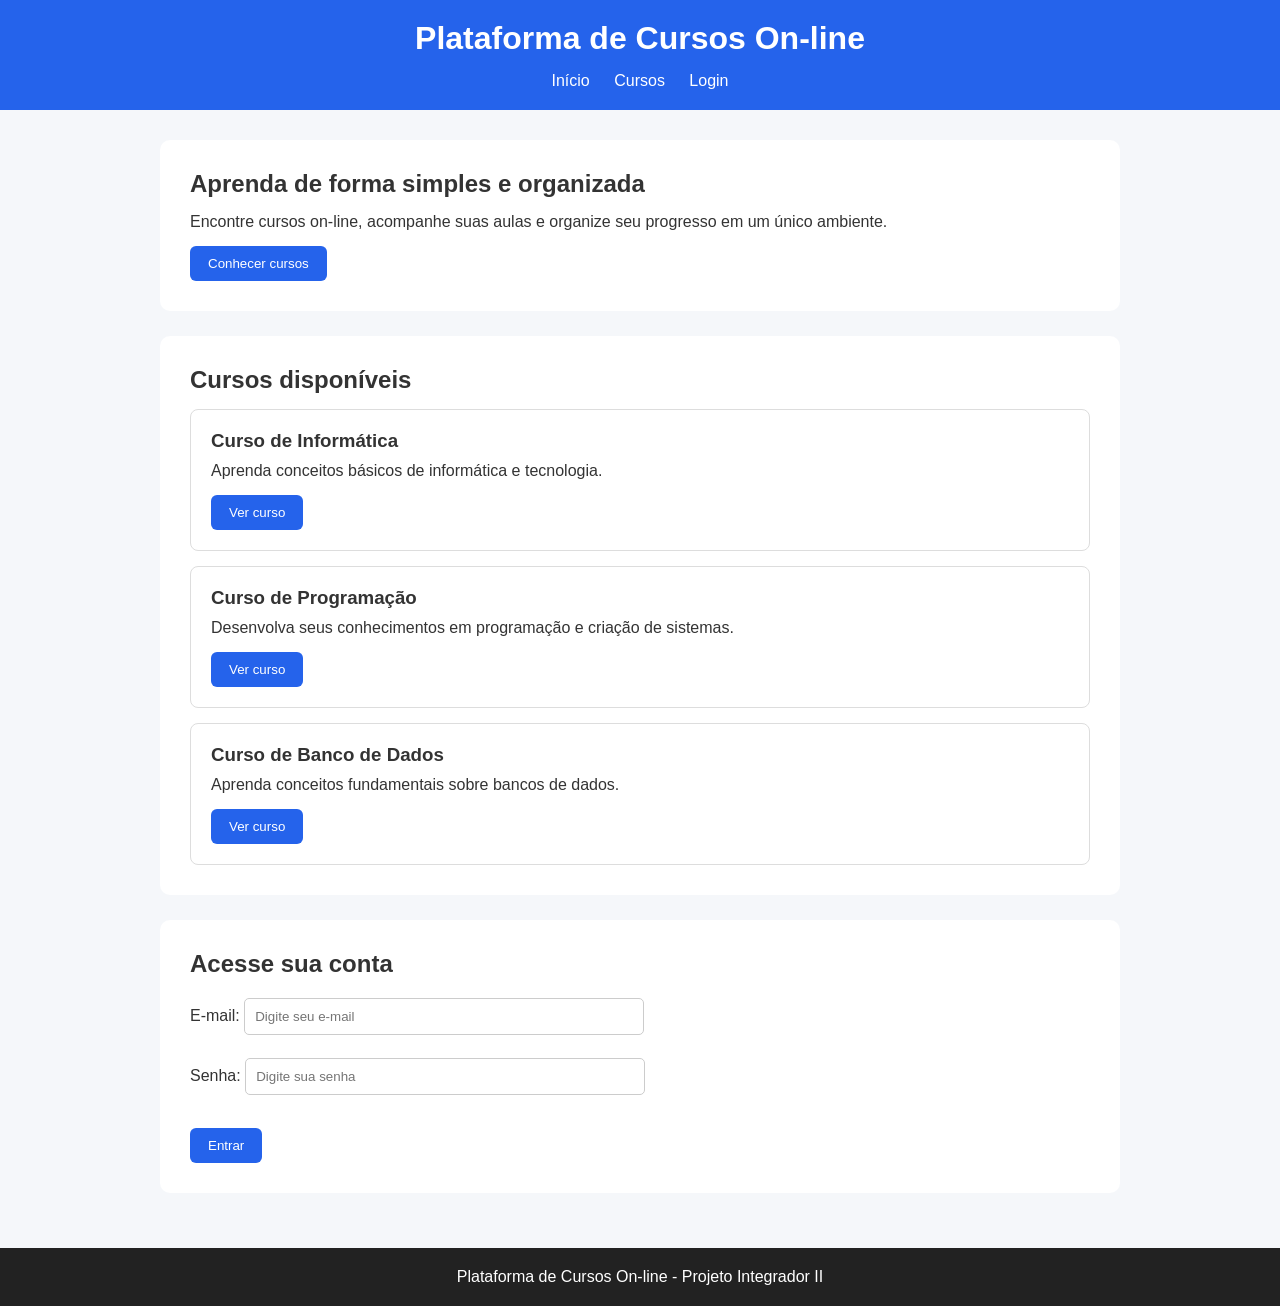
<file: scr/index.html>
<!DOCTYPE html>
<html lang="pt-BR">
<head>
    <meta charset="UTF-8">
    <meta name="viewport" content="width=device-width, initial-scale=1.0">
    <title>Plataforma de Cursos On-line</title>
    <link rel="stylesheet" href="style.css">
</head>

<body>

    <header>
        <h1>Plataforma de Cursos On-line</h1>

        <nav>
            <a href="#inicio">Início</a>
            <a href="#cursos">Cursos</a>
            <a href="#login">Login</a>
        </nav>
    </header>

    <main>

        <section id="inicio">
            <h2>Aprenda de forma simples e organizada</h2>

            <p>
                Encontre cursos on-line, acompanhe suas aulas
                e organize seu progresso em um único ambiente.
            </p>

            <button>Conhecer cursos</button>
        </section>

        <section id="cursos">
            <h2>Cursos disponíveis</h2>

            <article>
                <h3>Curso de Informática</h3>
                <p>
                    Aprenda conceitos básicos de informática
                    e tecnologia.
                </p>
                <button>Ver curso</button>
            </article>

            <article>
                <h3>Curso de Programação</h3>
                <p>
                    Desenvolva seus conhecimentos em programação
                    e criação de sistemas.
                </p>
                <button>Ver curso</button>
            </article>

            <article>
                <h3>Curso de Banco de Dados</h3>
                <p>
                    Aprenda conceitos fundamentais sobre
                    bancos de dados.
                </p>
                <button>Ver curso</button>
            </article>
        </section>

        <section id="login">
            <h2>Acesse sua conta</h2>

            <form>
                <label for="email">E-mail:</label>
                <input
                    type="email"
                    id="email"
                    name="email"
                    placeholder="Digite seu e-mail"
                >

                <br><br>

                <label for="senha">Senha:</label>
                <input
                    type="password"
                    id="senha"
                    name="senha"
                    placeholder="Digite sua senha"
                >

                <br><br>

                <button type="submit">Entrar</button>
            </form>
        </section>

    </main>

    <footer>
        <p>
            Plataforma de Cursos On-line - Projeto Integrador II
        </p>
    </footer>
<script src="script.js"></script>
    
</body>
</html>
</file>
<file: scr/style.css>
* {
    margin: 0;
    padding: 0;
    box-sizing: border-box;
    font-family: Arial, sans-serif;
}

body {
    background-color: #f5f7fa;
    color: #333;
}

header {
    background-color: #2563eb;
    color: white;
    padding: 20px;
    text-align: center;
}

header h1 {
    margin-bottom: 15px;
}

nav a {
    color: white;
    text-decoration: none;
    margin: 0 10px;
}

main {
    max-width: 1000px;
    margin: auto;
    padding: 30px 20px;
}

section {
    background-color: white;
    padding: 30px;
    margin-bottom: 25px;
    border-radius: 10px;
}

h2 {
    margin-bottom: 15px;
}

article {
    border: 1px solid #ddd;
    padding: 20px;
    margin-top: 15px;
    border-radius: 8px;
}

article h3 {
    margin-bottom: 10px;
}

button {
    background-color: #2563eb;
    color: white;
    border: none;
    padding: 10px 18px;
    margin-top: 15px;
    border-radius: 6px;
    cursor: pointer;
}

button:hover {
    background-color: #1d4ed8;
}

input {
    padding: 10px;
    width: 100%;
    max-width: 400px;
    margin-top: 5px;
    border: 1px solid #ccc;
    border-radius: 5px;
}

footer {
    background-color: #222;
    color: white;
    text-align: center;
    padding: 20px;
}
</file>
